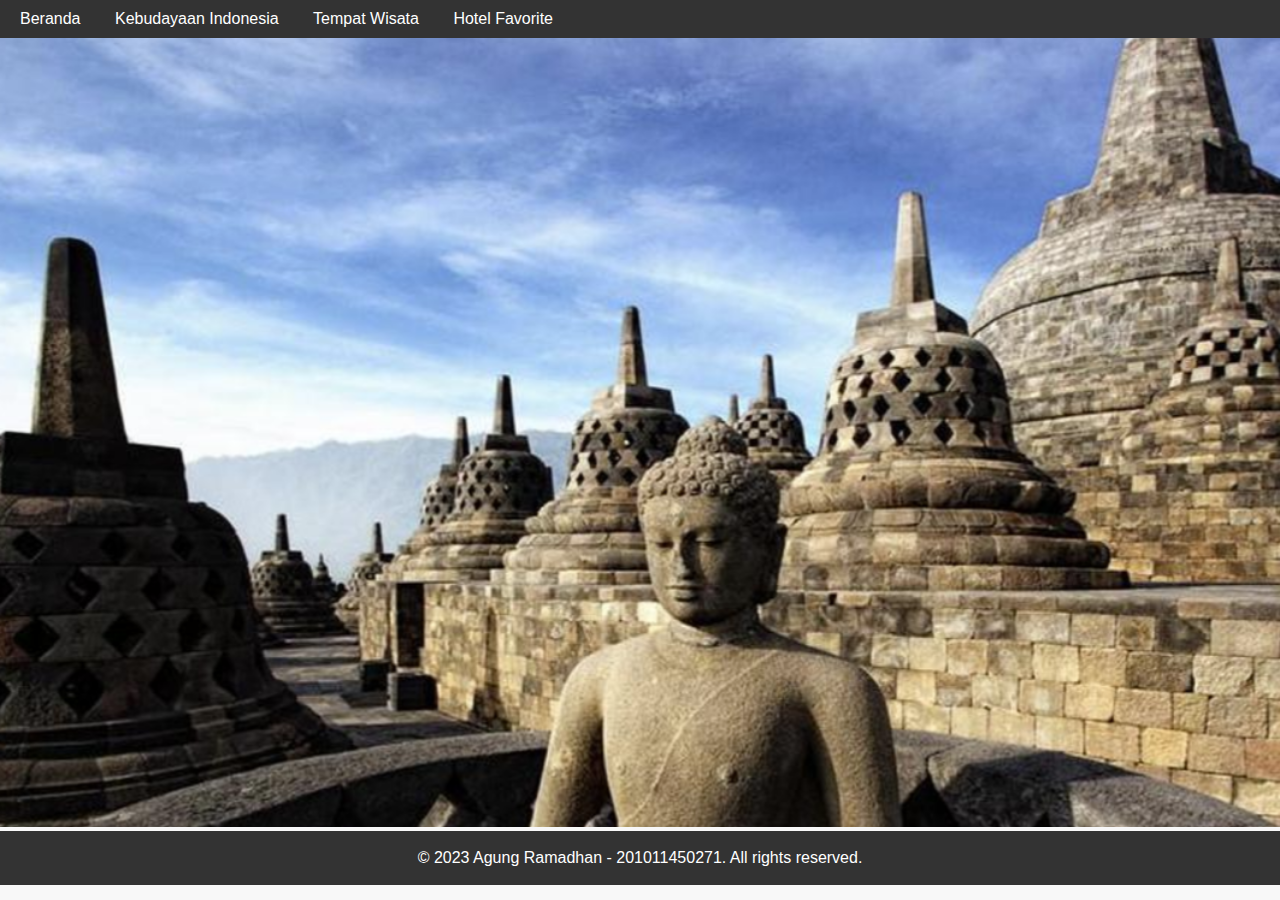
<file: index.html>
<!DOCTYPE html>
<html lang="en">

<head>
    <meta charset="UTF-8">
    <meta name="viewport" content="width=device-width, initial-scale=1.0">
    <title>Indonesia Tourism</title>
    <link rel="stylesheet" href="./css/style.css">
</head>

<body>
    <header>
        <nav>
            <ul>
                <li><a href="index.html">Beranda</a></li>
                <li><a href="kebudayaan.html">Kebudayaan Indonesia</a></li>
                <li><a href="tempat-wisata.html">Tempat Wisata</a></li>
                <li><a href="hotel-favorite.html">Hotel Favorite</a></li>
            </ul>
        </nav>
    </header>
    <div class="image-container">
        <img src="./src/img/borobudur.png" alt="Deskripsi Gambar">
        <div class="overlay">
            <h2>Selamat Datang di Indonesia Tourism</h2>
            <p>Temukan keindahan dan keunikan budaya Indonesia!</p>
            <a href="./kebudayaan.html" class="button">Explorer</a>
        </div>
    </div>

    <footer>
        <p>&copy; 2023 Agung Ramadhan - 201011450271. All rights reserved.</p>
    </footer>
    <script src="./js/script.js"></script>
</body>

</html>
</file>
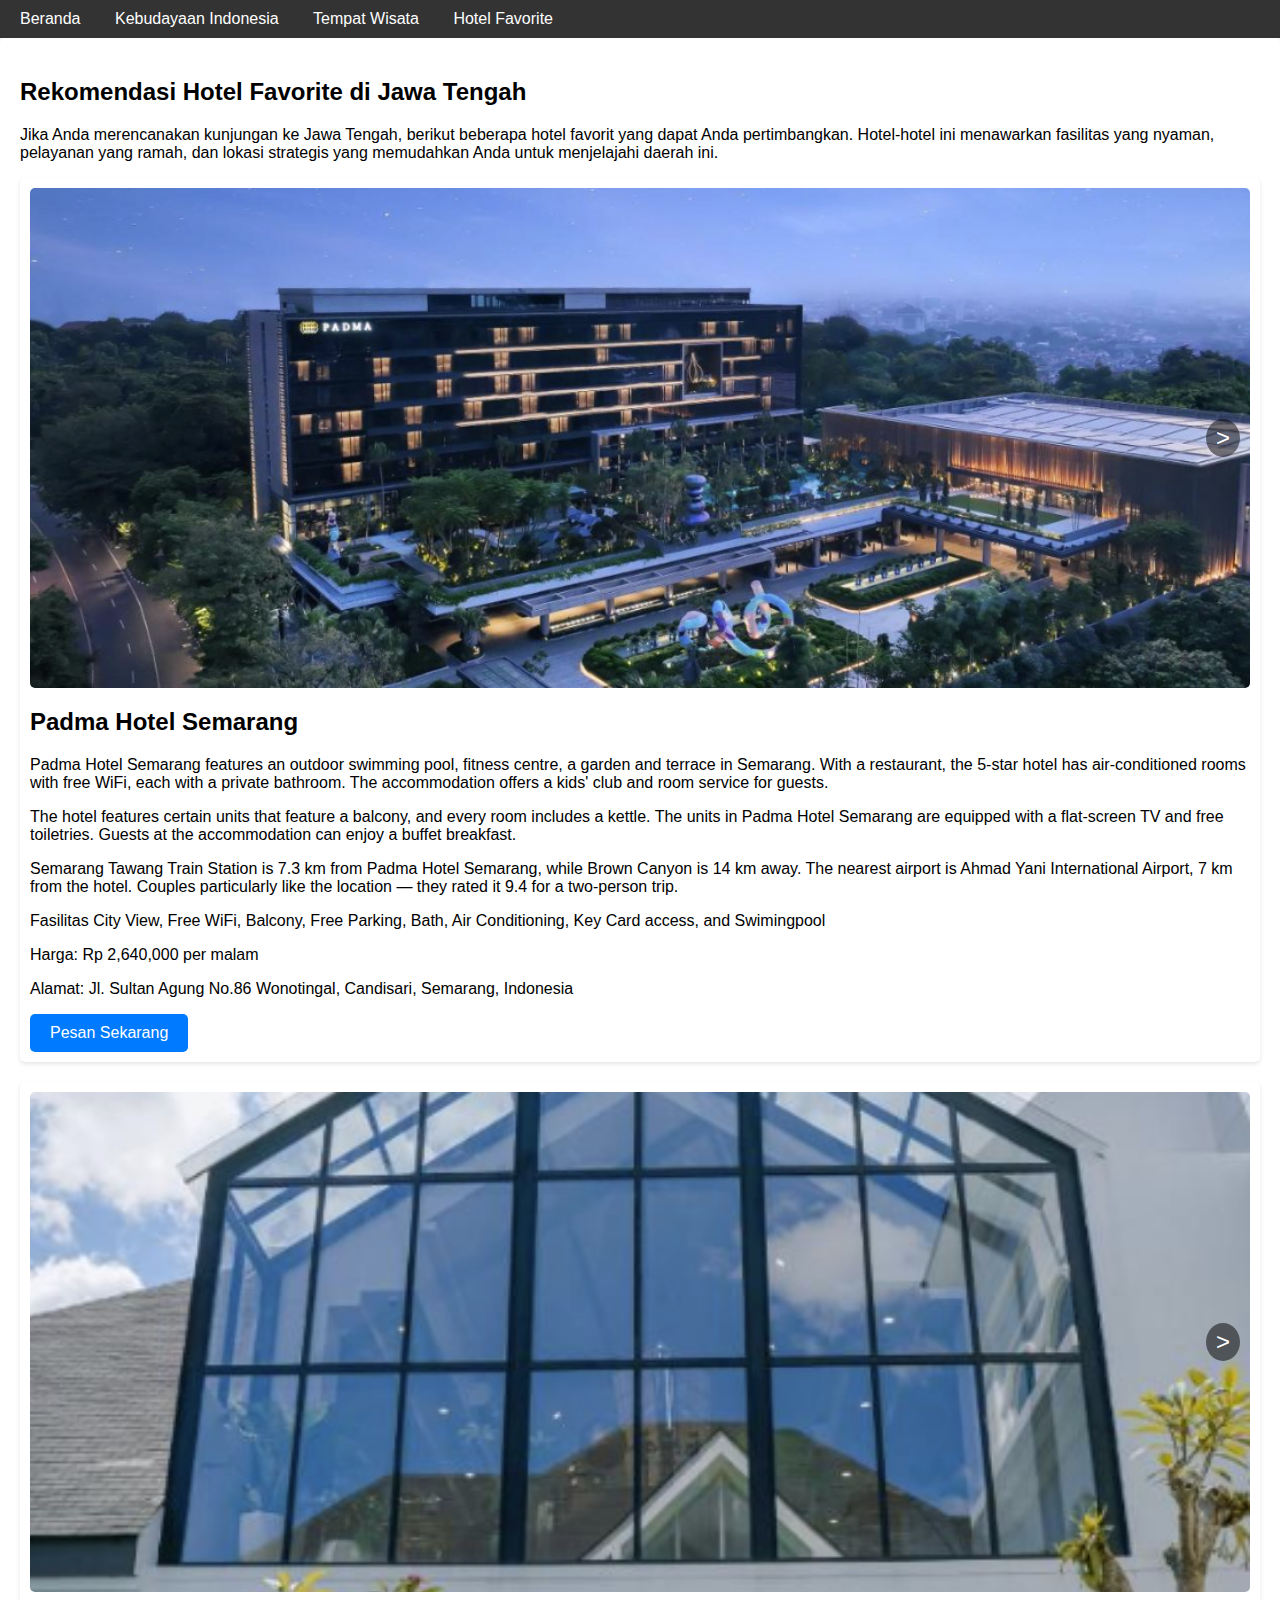
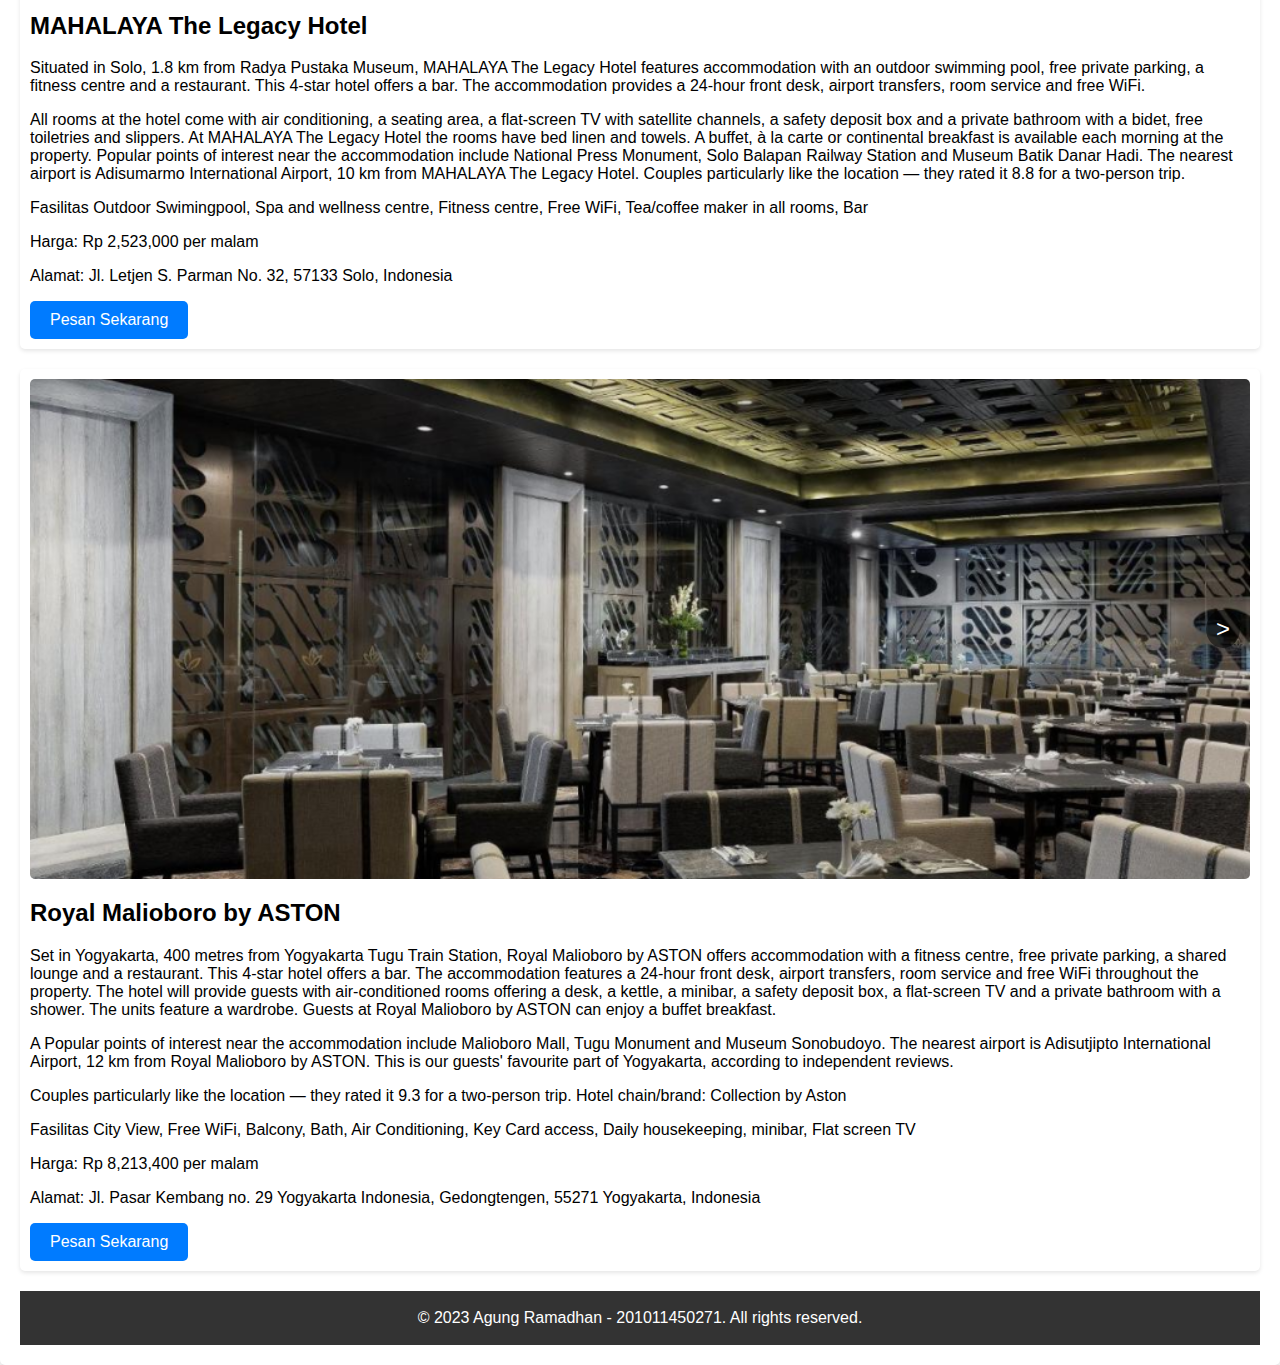
<file: hotel-favorite.html>
<!DOCTYPE html>
<html lang="en">

<head>
    <meta charset="UTF-8">
    <meta name="viewport" content="width=device-width, initial-scale=1.0">
    <title>Hotel Favorite</title>
    <link rel="stylesheet" href="./css/style.css">
</head>

<body>
    <header>
        <nav>
            <ul>
                <li><a href="index.html">Beranda</a></li>
                <li><a href="kebudayaan.html">Kebudayaan Indonesia</a></li>
                <li><a href="tempat-wisata.html">Tempat Wisata</a></li>
                <li><a href="hotel-favorite.html">Hotel Favorite</a></li>
            </ul>
        </nav>
    </header>

    <main>
        <h2>Rekomendasi Hotel Favorite di Jawa Tengah</h2>
        <p>Jika Anda merencanakan kunjungan ke Jawa Tengah, berikut beberapa hotel favorit yang dapat Anda
            pertimbangkan.
            Hotel-hotel ini menawarkan fasilitas yang nyaman, pelayanan yang ramah, dan lokasi strategis yang
            memudahkan
            Anda untuk menjelajahi daerah ini.</p>
        <section class="hotel-grid">
            <div class="hotel-card">
                <div class="image-stack">
                    <img src="./src/img/Padma (1).png" alt="Padma 1">
                    <img src="./src/img/Padma (2).png" alt="Padma 2">
                    <img src="./src/img/Padma (3).png" alt="Padma 3">
                    <img src="./src/img/Padma (4).png" alt="Padma 4">
                    <img src="./src/img/Padma (5).png" alt="Padma 5">
                    <img src="./src/img/Padma (6).png" alt="Padma 6">
                    <button class="next-button">&gt;</button>
                </div>
                <h2>Padma Hotel Semarang</h2>
                <p>Padma Hotel Semarang features an outdoor swimming pool, fitness centre, a garden and terrace in
                    Semarang. With a
                    restaurant, the 5-star hotel has air-conditioned rooms with free WiFi, each with a private bathroom.
                    The accommodation
                    offers a kids' club and room service for guests.</p>
                <p>The hotel features certain units that feature a balcony, and every room includes a kettle. The units
                    in Padma Hotel
                    Semarang are equipped with a flat-screen TV and free toiletries.

                    Guests at the accommodation can enjoy a buffet breakfast.</p>
                <p>Semarang Tawang Train Station is 7.3 km from Padma Hotel Semarang, while Brown Canyon is 14 km away.
                    The nearest airport
                    is Ahmad Yani International Airport, 7 km from the hotel.

                    Couples particularly like the location — they rated it 9.4 for a two-person trip.</p>
                <p>Fasilitas City View, Free WiFi, Balcony, Free Parking, Bath, Air Conditioning, Key Card access, and
                    Swimingpool</p>
                <p>Harga: Rp 2,640,000 per malam</p>
                <p>Alamat: Jl. Sultan Agung No.86 Wonotingal, Candisari, Semarang, Indonesia</p>
                <button class="pesan-button">Pesan Sekarang</button>
            </div>

            <div class="hotel-card">
                <div class="image-stack">
                    <img src="./src/img/Mahalaya (1).png" alt="Mahalaya 1">
                    <img src="./src/img/Mahalaya (2).png" alt="Mahalaya 2">
                    <img src="./src/img/Mahalaya (3).png" alt="Mahalaya 3">
                    <img src="./src/img/Mahalaya (4).png" alt="Mahalaya 4">
                    <button class="next-button">&gt;</button>
                </div>
                <h2>MAHALAYA The Legacy Hotel</h2>
                <p>Situated in Solo, 1.8 km from Radya Pustaka Museum, MAHALAYA The Legacy Hotel features accommodation
                    with an outdoor
                    swimming pool, free private parking, a fitness centre and a restaurant. This 4-star hotel offers a
                    bar. The
                    accommodation provides a 24-hour front desk, airport transfers, room service and free WiFi.</p>
                <p>All rooms at the hotel come with air conditioning, a seating area, a flat-screen TV with satellite
                    channels, a safety
                    deposit box and a private bathroom with a bidet, free toiletries and slippers. At MAHALAYA The
                    Legacy Hotel the rooms
                    have bed linen and towels.

                    A buffet, à la carte or continental breakfast is available each morning at the property.

                    Popular points of interest near the accommodation include National Press Monument, Solo Balapan
                    Railway Station and
                    Museum Batik Danar Hadi. The nearest airport is Adisumarmo International Airport, 10 km from
                    MAHALAYA The Legacy Hotel.

                    Couples particularly like the location — they rated it 8.8 for a two-person trip.</p>
                <p>Fasilitas Outdoor Swimingpool, Spa and wellness centre, Fitness centre, Free WiFi, Tea/coffee maker
                    in all rooms, Bar</p>
                <p>Harga: Rp 2,523,000 per malam</p>
                <p>Alamat: Jl. Letjen S. Parman No. 32, 57133 Solo, Indonesia</p>
                <button class="pesan-button">Pesan Sekarang</button>
            </div>

            <div class="hotel-card">
                <div class="image-stack">
                    <img src="./src/img/Royal (1).png" alt="Royal 1">
                    <img src="./src/img/Royal (2).png" alt="Royal 2">
                    <img src="./src/img/Royal (3).png" alt="Royal 3">
                    <img src="./src/img/Royal (4).png" alt="Royal 4">
                    <img src="./src/img/Royal (5).png" alt="Royal 5">
                    <button class="next-button">&gt;</button>
                </div>
                <h2>Royal Malioboro by ASTON</h2>
                <p>Set in Yogyakarta, 400 metres from Yogyakarta Tugu Train Station, Royal Malioboro by ASTON offers
                    accommodation with a
                    fitness centre, free private parking, a shared lounge and a restaurant. This 4-star hotel offers a
                    bar. The
                    accommodation features a 24-hour front desk, airport transfers, room service and free WiFi
                    throughout the property.

                    The hotel will provide guests with air-conditioned rooms offering a desk, a kettle, a minibar, a
                    safety deposit box, a
                    flat-screen TV and a private bathroom with a shower. The units feature a wardrobe.

                    Guests at Royal Malioboro by ASTON can enjoy a buffet breakfast.</p>
                <p>A Popular points of interest near the accommodation include Malioboro Mall, Tugu Monument and Museum
                    Sonobudoyo. The
                    nearest airport is Adisutjipto International Airport, 12 km from Royal Malioboro by ASTON.

                    This is our guests' favourite part of Yogyakarta, according to independent reviews.

                <p>Couples particularly like the location — they rated it 9.3 for a two-person trip.

                    Hotel chain/brand:
                    Collection by Aston</p>
                <p>Fasilitas City View, Free WiFi, Balcony, Bath, Air Conditioning, Key Card access, Daily housekeeping,
                    minibar, Flat screen TV
                </p>
                <p>Harga: Rp 8,213,400 per malam</p>
                <p>Alamat: Jl. Pasar Kembang no. 29 Yogyakarta Indonesia, Gedongtengen, 55271 Yogyakarta, Indonesia</p>
                <button class="pesan-button">Pesan Sekarang</button>
            </div>
        </section>
        <footer>
            <p>&copy; 2023 Agung Ramadhan - 201011450271. All rights reserved.</p>
        </footer>
    </main>

    <div class="popup" id="popup">
        <div class="popup-content">
            <h2>Pesan Hotel</h2>
            <form id="booking-form">
                <label for="nama">Nama:</label>
                <input type="text" id="nama" required>
                <p>
                    <label for="email">Email:</label>
                    <input type="email" id="email" required>
                <p>
                    <label for="telepon">Nomor Telepon:</label>
                    <input type="tel" id="telepon" required>
                <p>
                    <label for="tanggal-checkin">Tanggal Check-in:</label>
                    <input type="date" id="tanggal-checkin" required>
                <p>
                    <label for="durasi">Durasi Menginap (hari):</label>
                    <input type="number" id="durasi" min="1" required>
                    <button type="submit">Konfirmasi Pesanan</button>
            </form>
        </div>
    </div>

    <script src="./js/script.js"></script>
</body>

</html>
</file>
<file: css/style.css>
/* Style container */
body {
  font-family: "Helvetica", Arial, sans-serif;
  margin: 0;
  padding: 0;
  background-color: #f8f8f8;
}

/* Style untuk header */
header {
  background-color: #333;
  padding: 10px;
  color: #fff;
}

/* Style untuk navigasi */
nav ul {
  list-style-type: none;
  margin: 0;
  padding: 0;
}

nav ul li {
  display: inline;
  margin-right: 10px;
}

nav ul li a {
  padding: 10px;
  text-decoration: none;
  color: #fff;
}

/* Style untuk judul halaman */
h1 {
  color: #333;
  font-size: 28px;
  margin-bottom: 20px;
}

/* Style untuk konten utama */
main {
  max-width: auto;
  margin: 0 auto;
  padding: 20px;
  background-color: #fff;
  border-radius: 5px;
  box-shadow: 0 2px 4px rgba(0, 0, 0, 0.1);
}

/* Style untuk tombol "Pesan Sekarang" */
.pesan-button {
  background-color: #333;
  color: #fff;
  border: none;
  padding: 10px 20px;
  border-radius: 5px;
  cursor: pointer;
  font-size: 16px;
}

.pesan-button:hover {
  background-color: #555;
}

/* Style untuk hotel-card */
.hotel-card {
  width: auto;
  margin-bottom: 20px;
  padding: 10px;
  background-color: #ffffff;
  border-radius: 5px;
  box-shadow: 0 2px 4px rgba(0, 0, 0, 0.1);
}

.hotel-card .image-stack {
  position: relative;
  overflow: hidden;
  border-radius: 5px;
  height: 500px;
}

.hotel-card .image-stack img {
  position: absolute;
  top: 0;
  left: 0;
  width: 100%;
  height: 100%;
  object-fit: cover;
  opacity: 0;
  transition: opacity 0.3s ease;
}

.hotel-card .image-stack img:first-child {
  opacity: 1;
}

.hotel-card .image-stack .next-button {
  position: absolute;
  top: 50%;
  right: 10px;
  transform: translateY(-50%);
  padding: 5px 10px;
  font-size: 24px;
  color: #fff;
  background-color: rgba(0, 0, 0, 0.5);
  border: none;
  border-radius: 50%;
  cursor: pointer;
}

/* Ubah font family sesuai dengan keinginan Anda */
body {
  font-family: "Arial", sans-serif;
}

/* Style untuk pop-up */
.popup {
  display: none;
  position: fixed;
  top: 0;
  left: 0;
  width: 100%;
  height: 100%;
  background-color: rgba(0, 0, 0, 0.5);
  z-index: 9999;
}

.popup-content {
  position: absolute;
  top: 50%;
  left: 50%;
  transform: translate(-50%, -50%);
  background-color: #fff;
  padding: 20px;
  border-radius: 5px;
  box-shadow: 0 2px 4px rgba(0, 0, 0, 0.1);
}

.popup h2 {
  margin-top: 0;
}

.popup input[type="date"],
.popup input[type="number"] {
  margin-bottom: 10px;
}

.popup button[type="submit"],
.pesan-button {
  display: block;
  margin-top: 10px;
  padding: 10px 20px;
  background-color: #007bff;
  color: #fff;
  border: none;
  border-radius: 5px;
  cursor: pointer;
  transition: background-color 0.3s;
}

.popup button[type="submit"]:hover,
.pesan-button:hover {
  background-color: #0056b3;
}

form {
  display: flex;
  flex-direction: column;
  width: 300px;
  padding: 20px;
}

label {
  margin-bottom: 5px;
  font-weight: bold;
}
input,
select {
  padding: 3px;
  border: 1px solid #ccc;
  border-radius: 3px;
}

/* Responsivitas */
@media (max-width: 600px) {
  main {
    padding: 0 10px;
  }

  .right-section {
    float: none;
    width: 100%;
    margin-left: 0;
  }
}

figure {
  display: block;
  margin-block-start: 1em;
  margin-block-end: 1em;
  margin-inline-start: 40px;
  margin-inline-end: 40px;
}

img {
  overflow-clip-margin: content-box;
  overflow: clip;
  width: 100%;
  height: 100%;
}

.ql-align-justify {
  text-align: justify;
}

/* style section features */
footer {
  background-color: #333;
  color: #fff;
  padding: 2px;
  text-align: center;
}

.image-container {
  position: relative;
  display: inline-block;
  width: 100%;
}

.overlay {
  position: absolute;
  top: 0;
  left: 0;
  width: 100%;
  height: 100%;
  display: flex;
  flex-direction: column;
  justify-content: center;
  align-items: center;
  background-color: rgba(0, 0, 0, 0.6);
  color: #fff;
  opacity: 0;
  transition: opacity 0.3s ease;
}

.image-container:hover .overlay {
  opacity: 1;
}

.overlay h2 {
  font-size: 24px;
  margin-bottom: 10px;
}

.overlay p {
  font-size: 16px;
  margin-bottom: 20px;
}

.overlay .button {
  padding: 10px 20px;
  background-color: #fff;
  color: #000;
  text-decoration: none;
  border-radius: 5px;
}

.back-to-top-button {
  display: none;
  position: fixed;
  bottom: 20px;
  right: 20px;
  width: 40px;
  height: 40px;
  background-color: #555;
  color: #fff;
  text-align: center;
  line-height: 40px;
  font-size: 20px;
  border-radius: 50%;
}

.back-to-top-button.show {
  display: block;
}
</file>
